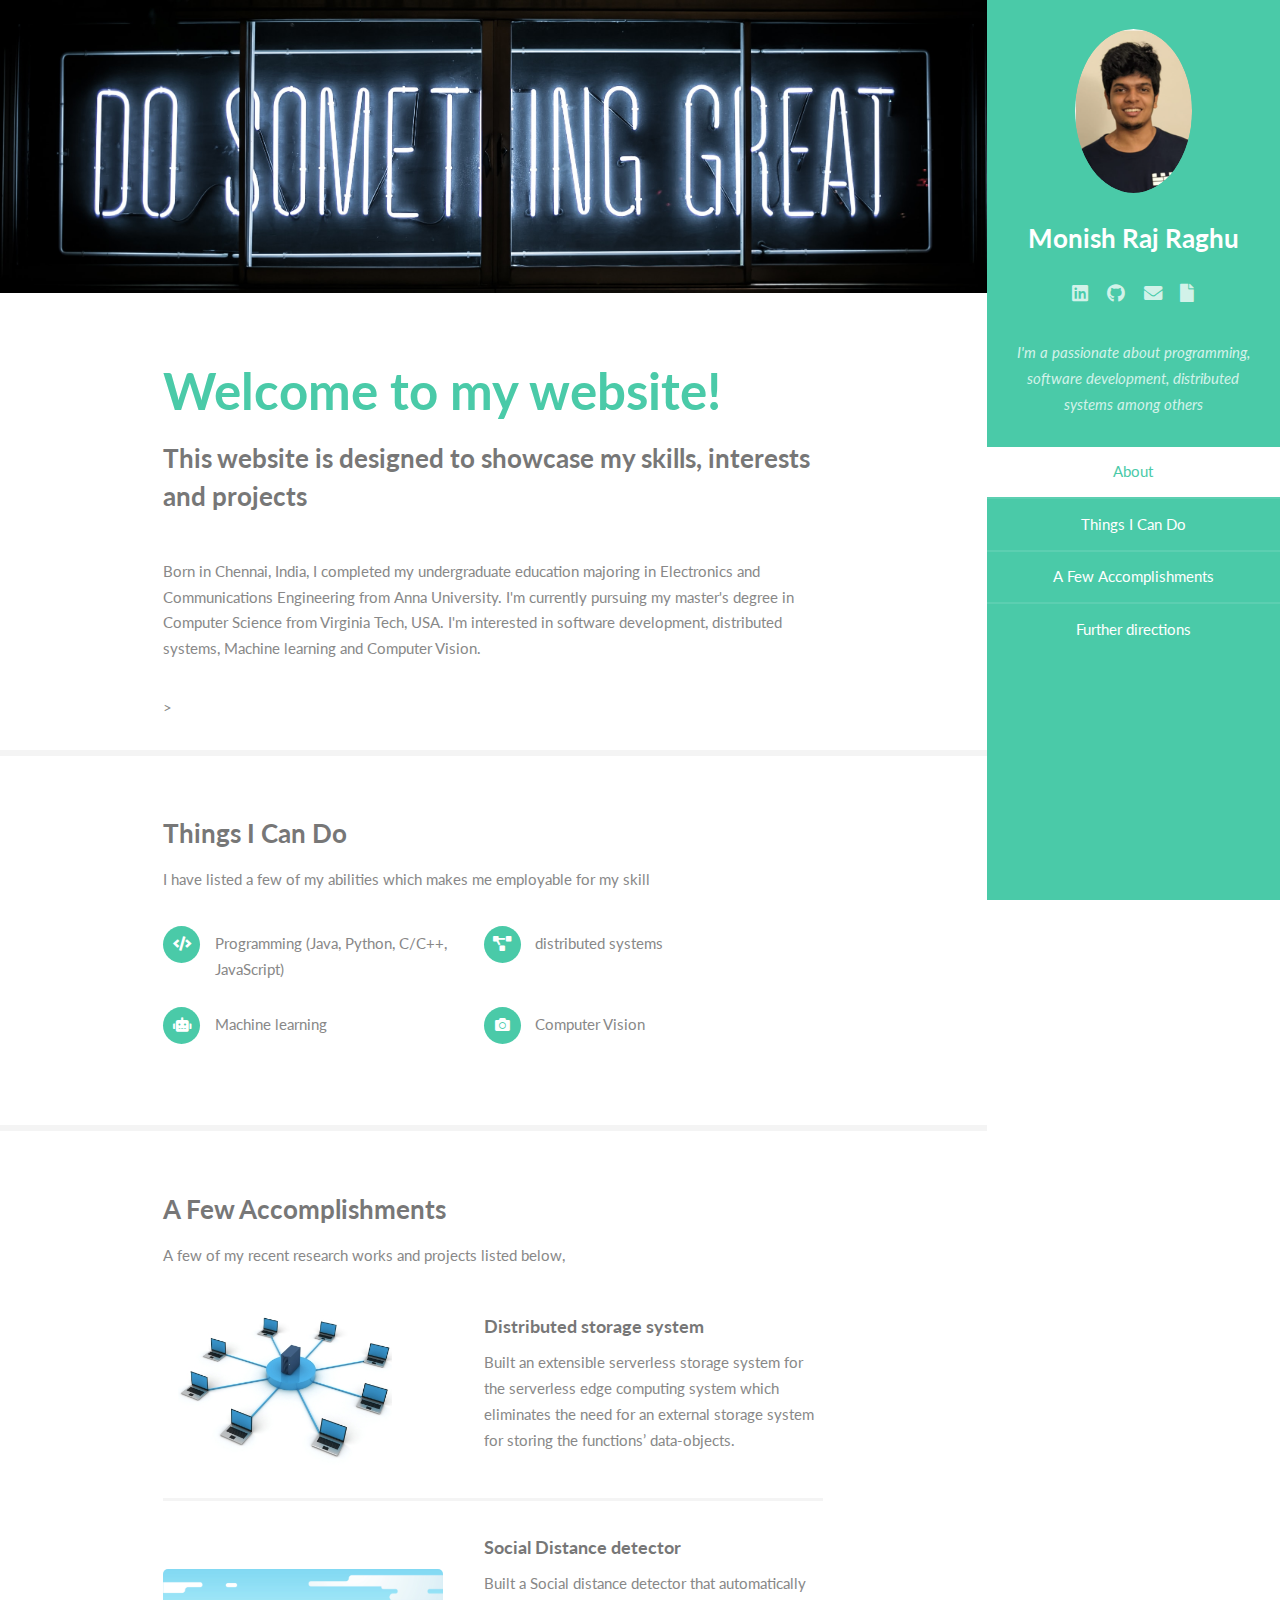
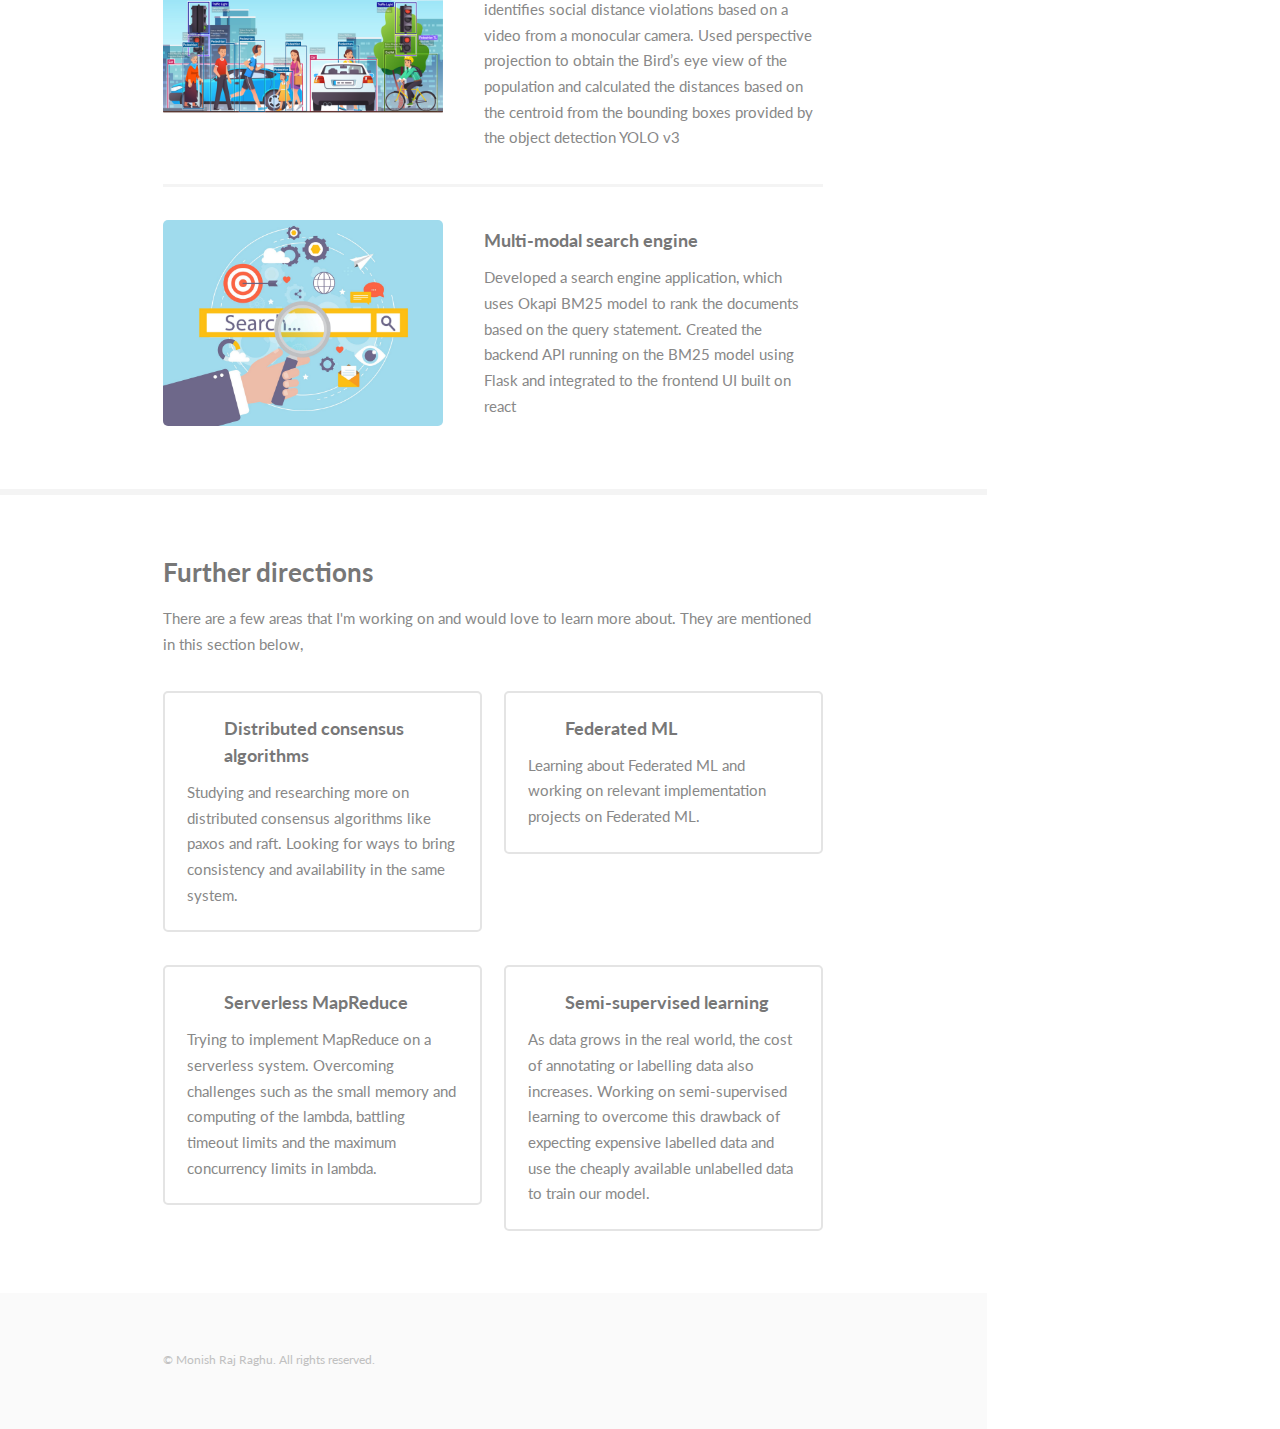
<file: index.html>
<!DOCTYPE HTML>
<!--
	Read Only by HTML5 UP
	html5up.net | @ajlkn
	Free for personal and commercial use under the CCA 3.0 license (html5up.net/license)
-->
<html>
	<head>
		<title>Monish - Personal Website</title>
		<meta charset="utf-8" />
		<meta name="viewport" content="width=device-width, initial-scale=1, user-scalable=no" />
		<link rel="stylesheet" href="assets/css/main.css" />

		<meta name="viewport" content="width=device-width" />
		<title>DisplayPDF</title>
<!--		<link href="https://maxcdn.bootstrapcdn.com/bootstrap/3.3.7/css/bootstrap.min.css" rel="stylesheet"/>-->
		<script src="https://cdnjs.cloudflare.com/ajax/libs/jquery/3.2.1/jquery.min.js"></script>
		<script src="https://maxcdn.bootstrapcdn.com/bootstrap/3.3.7/js/bootstrap.min.js"></script>
	</head>
	<body class="is-preload">

		<!-- Header -->
			<section id="header">
				<header>
					<span class="image avatar"><img src="images/Capture.PNG" alt="" /></span>
					<h1 id="logo"><a href="#">Monish Raj Raghu</a></h1>
					<ul class="icons">
						<li><a href="https://www.linkedin.com/in/mnsh123/" data-toggle = "tooltip" title = "LinkedIn" class="icon brands fa-linkedin"><span class="label">LinkedIn</span></a></li>
						<li><a href="https://github.com/raj1605" data-toggle = "tooltip" title = "Github" class="icon brands fa-github"><span class="label">Github</span></a></li>
						<li><a href=mailto:"monishraj@vt.edu" data-toggle = "tooltip" title = "Email" class="icon solid fa-envelope"><span class="label">Email</span></a></li>
						<li><a href="#" data-toggle = "tooltip" title = "Resume" onclick="window.open('./pages/resume-page.html','name','width=600,height=400')" class="icon solid fa-file" target="_blank"></a></li>
					</ul>
					<p>I'm a passionate about programming, software development, distributed systems among others</p>
				</header>
				<nav id="nav">
					<ul>
						<li><a href="#one" class="active">About</a></li>
						<li><a href="#two">Things I Can Do</a></li>
						<li><a href="#three">A Few Accomplishments</a></li>
						<li><a href="#four">Further directions</a></li>
					</ul>
				</nav>
				<footer>

				</footer>
			</section>

		<!-- Wrapper -->
			<div id="wrapper">

				<!-- Main -->
					<div id="main">

						<!-- One -->
							<section id="one">
								<div class="image main" data-position="center">
									<img src="images/banner.jpg" alt="" />
								</div>
								<div class="container">
									<header class="major">
										<h2>Welcome to my website!</h2>
										<p>This website is designed to showcase my skills, interests and projects</p>
									</header>
									<p>
										Born in Chennai, India, I completed my undergraduate education majoring in Electronics and Communications Engineering from Anna University. I'm currently pursuing my master's degree in Computer Science from Virginia Tech, USA. I'm interested in software development, distributed systems, Machine learning and Computer Vision.
									</p>></div>
							</section>

						<!-- Two -->
							<section id="two">
								<div class="container">
									<h3>Things I Can Do</h3>
									<p>I have listed a few of my abilities which makes me employable for my skill</p>
									<ul class="feature-icons">
										<li class="icon solid fa-code">Programming (Java, Python, C/C++, JavaScript)</li>
										<li class="icon solid fa-project-diagram">distributed systems</li>
										<li class="icon solid fa-robot">Machine learning</li>
										<li class="icon solid fa-camera">Computer Vision</li>
									</ul>
								</div>
							</section>

						<!-- Three -->
							<section id="three">
								<div class="container">
									<h3>A Few Accomplishments</h3>
									<p>A few of my recent research works and projects listed below,</p>
									<div class="features">
										<article>
											<a href="#" class="image"><img src="images/distributed.png" alt="" /></a>
											<div class="inner">
												<h4>Distributed storage system</h4>
												<p>Built an extensible serverless storage system for the serverless edge computing system which eliminates the need for an external storage system for storing the functions’ data-objects.</p>
											</div>
										</article>
										<article>
											<a href="#" class="image"><img src="images/cv.png" alt="" /></a>
											<div class="inner">
												<h4>Social Distance detector</h4>
												<p>Built a Social distance detector that automatically identifies social distance violations based on a video from a
													monocular camera. Used perspective projection to obtain the Bird’s eye view of the population and calculated
													the distances based on the centroid from the bounding boxes provided by the object detection YOLO v3</p>
											</div>
										</article>
										<article>
											<a href="#" class="image"><img src="images/search.jpg" alt="" /></a>
											<div class="inner">
												<h4>Multi-modal search engine</h4>
												<p>Developed a search engine application, which uses Okapi BM25 model to rank the documents based on the
													query statement. Created the backend API running on the BM25 model using Flask and integrated to the
													frontend UI built on react</p>
											</div>
										</article>
									</div>
								</div>
							</section>

						<!-- Four -->
<!--							<section id="four">-->
<!--								<div class="container">-->
<!--									<h3>Further directions</h3>-->
<!--									<p>Integer eu ante ornare amet commetus vestibulum blandit integer in curae ac faucibus integer non. Adipiscing cubilia elementum integer. Integer eu ante ornare amet commetus.</p>-->
<!--									<form method="post" action="#">-->
<!--										<div class="row gtr-uniform">-->
<!--											<div class="col-6 col-12-xsmall"><input type="text" name="name" id="name" placeholder="Name" /></div>-->
<!--											<div class="col-6 col-12-xsmall"><input type="email" name="email" id="email" placeholder="Email" /></div>-->
<!--											<div class="col-12"><input type="text" name="subject" id="subject" placeholder="Subject" /></div>-->
<!--											<div class="col-12"><textarea name="message" id="message" placeholder="Message" rows="6"></textarea></div>-->
<!--											<div class="col-12">-->
<!--												<ul class="actions">-->
<!--													<li><input type="submit" class="primary" value="Send Message" /></li>-->
<!--													<li><input type="reset" value="Reset Form" /></li>-->
<!--												</ul>-->
<!--											</div>-->
<!--										</div>-->
<!--									</form>-->
<!--								</div>-->
<!--							</section>-->
						<section id="four" class="wrapper style1">
							<div class="container">
								<h3>Further directions</h3>
								<p>There are a few areas that I'm working on and would love to learn more about. They are mentioned in this section below,</p>
								<div class="row">
									<section class="col-6 col-12-narrower">
										<div class="box post">
											<a href="#" class="image left">
<!--												<img src="images/pic01.jpg" alt="" />-->
											</a>
											<div class="inner">
												<h4>Distributed consensus algorithms</h4>
												<p>Studying and researching more on distributed consensus algorithms like paxos and raft. Looking for ways to bring consistency and availability in the same system.</p>
											</div>
										</div>
									</section>
									<section class="col-6 col-12-narrower">
										<div class="box post">
											<a href="#" class="image left">
<!--												<img src="images/pic02.jpg" alt="" />-->
											</a>
											<div class="inner">
												<h4>Federated ML</h4>
												<p>Learning about Federated ML and working on relevant implementation projects on Federated ML.</p>
											</div>
										</div>
									</section>
								</div>
								<div class="row">
									<section class="col-6 col-12-narrower">
										<div class="box post">
											<a href="#" class="image left">
<!--												<img src="images/pic03.jpg" alt="" />-->
											</a>
											<div class="inner">
												<h4>Serverless MapReduce</h4>
												<p>Trying to implement MapReduce on a serverless system. Overcoming challenges such as the small memory and computing of the lambda, battling timeout limits and the maximum concurrency limits in lambda.</p>
											</div>
										</div>
									</section>
									<section class="col-6 col-12-narrower">
										<div class="box post">
											<a href="#" class="image left">
<!--												<img src="images/pic04.jpg" alt="" />-->
											</a>
											<div class="inner">
												<h4>Semi-supervised learning</h4>
												<p>As data grows in the real world, the cost of annotating or labelling data also increases. Working on semi-supervised learning to overcome this drawback of expecting expensive labelled data and use the cheaply available unlabelled data to train our model.</p>
											</div>
										</div>
									</section>
								</div>
							</div>
						</section>
						<!-- Five -->
						<!--
							<section id="five">
								<div class="container">
									<h3>Elements</h3>

									<section>
										<h4>Text</h4>
										<p>This is <b>bold</b> and this is <strong>strong</strong>. This is <i>italic</i> and this is <em>emphasized</em>.
										This is <sup>superscript</sup> text and this is <sub>subscript</sub> text.
										This is <u>underlined</u> and this is code: <code>for (;;) { ... }</code>. Finally, <a href="#">this is a link</a>.</p>
										<hr />
										<header>
											<h4>Heading with a Subtitle</h4>
											<p>Lorem ipsum dolor sit amet nullam id egestas urna aliquam</p>
										</header>
										<p>Nunc lacinia ante nunc ac lobortis. Interdum adipiscing gravida odio porttitor sem non mi integer non faucibus ornare mi ut ante amet placerat aliquet. Volutpat eu sed ante lacinia sapien lorem accumsan varius montes viverra nibh in adipiscing blandit tempus accumsan.</p>
										<header>
											<h5>Heading with a Subtitle</h5>
											<p>Lorem ipsum dolor sit amet nullam id egestas urna aliquam</p>
										</header>
										<p>Nunc lacinia ante nunc ac lobortis. Interdum adipiscing gravida odio porttitor sem non mi integer non faucibus ornare mi ut ante amet placerat aliquet. Volutpat eu sed ante lacinia sapien lorem accumsan varius montes viverra nibh in adipiscing blandit tempus accumsan.</p>
										<hr />
										<h2>Heading Level 2</h2>
										<h3>Heading Level 3</h3>
										<h4>Heading Level 4</h4>
										<h5>Heading Level 5</h5>
										<h6>Heading Level 6</h6>
										<hr />
										<h5>Blockquote</h5>
										<blockquote>Fringilla nisl. Donec accumsan interdum nisi, quis tincidunt felis sagittis eget tempus euismod. Vestibulum ante ipsum primis in faucibus vestibulum. Blandit adipiscing eu felis iaculis volutpat ac adipiscing accumsan faucibus. Vestibulum ante ipsum primis in faucibus lorem ipsum dolor sit amet nullam adipiscing eu felis.</blockquote>
										<h5>Preformatted</h5>
										<pre><code>i = 0;

while (!deck.isInOrder()) {
    print 'Iteration ' + i;
    deck.shuffle();
    i++;
}

print 'It took ' + i + ' iterations to sort the deck.';</code></pre>
									</section>

									<section>
										<h4>Lists</h4>
										<div class="row">
											<div class="col-6 col-12-xsmall">
												<h5>Unordered</h5>
												<ul>
													<li>Dolor pulvinar etiam magna etiam.</li>
													<li>Sagittis adipiscing lorem eleifend.</li>
													<li>Felis enim feugiat dolore viverra.</li>
												</ul>
												<h5>Alternate</h5>
												<ul class="alt">
													<li>Dolor pulvinar etiam magna etiam.</li>
													<li>Sagittis adipiscing lorem eleifend.</li>
													<li>Felis enim feugiat dolore viverra.</li>
												</ul>
											</div>
											<div class="col-6 col-12-xsmall">
												<h5>Ordered</h5>
												<ol>
													<li>Dolor pulvinar etiam magna etiam.</li>
													<li>Etiam vel felis at lorem sed viverra.</li>
													<li>Felis enim feugiat dolore viverra.</li>
													<li>Dolor pulvinar etiam magna etiam.</li>
													<li>Etiam vel felis at lorem sed viverra.</li>
													<li>Felis enim feugiat dolore viverra.</li>
												</ol>
												<h5>Icons</h5>
												<ul class="icons">
													<li><a href="#" class="icon brands fa-twitter"><span class="label">Twitter</span></a></li>
													<li><a href="#" class="icon brands fa-facebook-f"><span class="label">Facebook</span></a></li>
													<li><a href="#" class="icon brands fa-instagram"><span class="label">Instagram</span></a></li>
													<li><a href="#" class="icon brands fa-github"><span class="label">Github</span></a></li>
													<li><a href="#" class="icon brands fa-dribbble"><span class="label">Dribbble</span></a></li>
													<li><a href="#" class="icon brands fa-tumblr"><span class="label">Tumblr</span></a></li>
												</ul>
											</div>
										</div>
										<h5>Actions</h5>
										<ul class="actions">
											<li><a href="#" class="button primary">Default</a></li>
											<li><a href="#" class="button">Default</a></li>
											<li><a href="#" class="button alt">Default</a></li>
										</ul>
										<ul class="actions small">
											<li><a href="#" class="button primary small">Small</a></li>
											<li><a href="#" class="button small">Small</a></li>
											<li><a href="#" class="button alt small">Small</a></li>
										</ul>
										<div class="row">
											<div class="col-3 col-6-medium col-12-xsmall">
												<ul class="actions stacked">
													<li><a href="#" class="button primary">Default</a></li>
													<li><a href="#" class="button">Default</a></li>
													<li><a href="#" class="button alt">Default</a></li>
												</ul>
											</div>
											<div class="col-3 col-6 col-12-xsmall">
												<ul class="actions stacked">
													<li><a href="#" class="button primary small">Small</a></li>
													<li><a href="#" class="button small">Small</a></li>
													<li><a href="#" class="button alt small">Small</a></li>
												</ul>
											</div>
											<div class="col-3 col-6-medium col-12-xsmall">
												<ul class="actions stacked">
													<li><a href="#" class="button primary fit">Default</a></li>
													<li><a href="#" class="button fit">Default</a></li>
													<li><a href="#" class="button alt fit">Default</a></li>
												</ul>
											</div>
											<div class="col-3 col-6-medium col-12-xsmall">
												<ul class="actions stacked">
													<li><a href="#" class="button primary small fit">Small</a></li>
													<li><a href="#" class="button small fit">Small</a></li>
													<li><a href="#" class="button alt small fit">Small</a></li>
												</ul>
											</div>
										</div>
									</section>

									<section>
										<h4>Table</h4>
										<h5>Default</h5>
										<div class="table-wrapper">
											<table>
												<thead>
													<tr>
														<th>Name</th>
														<th>Description</th>
														<th>Price</th>
													</tr>
												</thead>
												<tbody>
													<tr>
														<td>Item One</td>
														<td>Ante turpis integer aliquet porttitor.</td>
														<td>29.99</td>
													</tr>
													<tr>
														<td>Item Two</td>
														<td>Vis ac commodo adipiscing arcu aliquet.</td>
														<td>19.99</td>
													</tr>
													<tr>
														<td>Item Three</td>
														<td> Morbi faucibus arcu accumsan lorem.</td>
														<td>29.99</td>
													</tr>
													<tr>
														<td>Item Four</td>
														<td>Vitae integer tempus condimentum.</td>
														<td>19.99</td>
													</tr>
													<tr>
														<td>Item Five</td>
														<td>Ante turpis integer aliquet porttitor.</td>
														<td>29.99</td>
													</tr>
												</tbody>
												<tfoot>
													<tr>
														<td colspan="2"></td>
														<td>100.00</td>
													</tr>
												</tfoot>
											</table>
										</div>

										<h5>Alternate</h5>
										<div class="table-wrapper">
											<table class="alt">
												<thead>
													<tr>
														<th>Name</th>
														<th>Description</th>
														<th>Price</th>
													</tr>
												</thead>
												<tbody>
													<tr>
														<td>Item One</td>
														<td>Ante turpis integer aliquet porttitor.</td>
														<td>29.99</td>
													</tr>
													<tr>
														<td>Item Two</td>
														<td>Vis ac commodo adipiscing arcu aliquet.</td>
														<td>19.99</td>
													</tr>
													<tr>
														<td>Item Three</td>
														<td> Morbi faucibus arcu accumsan lorem.</td>
														<td>29.99</td>
													</tr>
													<tr>
														<td>Item Four</td>
														<td>Vitae integer tempus condimentum.</td>
														<td>19.99</td>
													</tr>
													<tr>
														<td>Item Five</td>
														<td>Ante turpis integer aliquet porttitor.</td>
														<td>29.99</td>
													</tr>
												</tbody>
												<tfoot>
													<tr>
														<td colspan="2"></td>
														<td>100.00</td>
													</tr>
												</tfoot>
											</table>
										</div>
									</section>

									<section>
										<h4>Buttons</h4>
										<ul class="actions">
											<li><a href="#" class="button primary">Primary</a></li>
											<li><a href="#" class="button">Default</a></li>
											<li><a href="#" class="button alt">Alternate</a></li>
										</ul>
										<ul class="actions">
											<li><a href="#" class="button primary large">Large</a></li>
											<li><a href="#" class="button">Default</a></li>
											<li><a href="#" class="button alt small">Small</a></li>
										</ul>
										<ul class="actions fit">
											<li><a href="#" class="button primary fit">Fit</a></li>
											<li><a href="#" class="button fit">Fit</a></li>
											<li><a href="#" class="button alt fit">Fit</a></li>
										</ul>
										<ul class="actions fit small">
											<li><a href="#" class="button primary fit small">Fit + Small</a></li>
											<li><a href="#" class="button fit small">Fit + Small</a></li>
											<li><a href="#" class="button alt fit small">Fit + Small</a></li>
										</ul>
										<ul class="actions">
											<li><a href="#" class="button primary icon solid fa-download">Icon</a></li>
											<li><a href="#" class="button icon solid fa-download">Icon</a></li>
											<li><a href="#" class="button alt icon solid fa-check">Icon</a></li>
										</ul>
										<ul class="actions">
											<li><span class="button primary disabled">Primary</span></li>
											<li><span class="button disabled">Default</span></li>
											<li><span class="button alt disabled">Alternate</span></li>
										</ul>
									</section>

									<section>
										<h4>Form</h4>
										<form method="post" action="#">
											<div class="row gtr-uniform">
												<div class="col-6 col-12-xsmall">
													<input type="text" name="demo-name" id="demo-name" value="" placeholder="Name" />
												</div>
												<div class="col-6 col-12-xsmall">
													<input type="email" name="demo-email" id="demo-email" value="" placeholder="Email" />
												</div>
												<div class="col-12">
													<select name="demo-category" id="demo-category">
														<option value="">- Category -</option>
														<option value="1">Manufacturing</option>
														<option value="1">Shipping</option>
														<option value="1">Administration</option>
														<option value="1">Human Resources</option>
													</select>
												</div>
												<div class="col-4 col-12-medium">
													<input type="radio" id="demo-priority-low" name="demo-priority" checked>
													<label for="demo-priority-low">Low Priority</label>
												</div>
												<div class="col-4 col-12-medium">
													<input type="radio" id="demo-priority-normal" name="demo-priority">
													<label for="demo-priority-normal">Normal Priority</label>
												</div>
												<div class="col-4 col-12-medium">
													<input type="radio" id="demo-priority-high" name="demo-priority">
													<label for="demo-priority-high">High Priority</label>
												</div>
												<div class="col-6 col-12-medium">
													<input type="checkbox" id="demo-copy" name="demo-copy">
													<label for="demo-copy">Email me a copy of this message</label>
												</div>
												<div class="col-6 col-12-medium">
													<input type="checkbox" id="demo-human" name="demo-human" checked>
													<label for="demo-human">I am a human and not a robot</label>
												</div>
												<div class="col-12">
													<textarea name="demo-message" id="demo-message" placeholder="Enter your message" rows="6"></textarea>
												</div>
												<div class="col-12">
													<ul class="actions">
														<li><input type="submit" value="Send Message" /></li>
														<li><input type="reset" value="Reset" class="alt" /></li>
													</ul>
												</div>
											</div>
										</form>
									</section>

									<section>
										<h4>Image</h4>
										<h5>Fit</h5>
										<span class="image fit"><img src="images/banner.jpg" alt="" /></span>
										<div class="box alt">
											<div class="row gtr-50 gtr-uniform">
												<div class="col-4"><span class="image fit"><img src="images/pic01.jpg" alt="" /></span></div>
												<div class="col-4"><span class="image fit"><img src="images/pic02.jpg" alt="" /></span></div>
												<div class="col-4"><span class="image fit"><img src="images/pic03.jpg" alt="" /></span></div>
												<div class="col-4"><span class="image fit"><img src="images/pic02.jpg" alt="" /></span></div>
												<div class="col-4"><span class="image fit"><img src="images/pic03.jpg" alt="" /></span></div>
												<div class="col-4"><span class="image fit"><img src="images/pic01.jpg" alt="" /></span></div>
												<div class="col-4"><span class="image fit"><img src="images/pic03.jpg" alt="" /></span></div>
												<div class="col-4"><span class="image fit"><img src="images/pic01.jpg" alt="" /></span></div>
												<div class="col-4"><span class="image fit"><img src="images/pic02.jpg" alt="" /></span></div>
											</div>
										</div>
										<h5>Left &amp; Right</h5>
										<p><span class="image left"><img src="images/avatar.jpg" alt="" /></span>Fringilla nisl. Donec accumsan interdum nisi, quis tincidunt felis sagittis eget. tempus euismod. Vestibulum ante ipsum primis in faucibus vestibulum. Blandit adipiscing eu felis iaculis volutpat ac adipiscing accumsan eu faucibus. Integer ac pellentesque praesent tincidunt felis sagittis eget. tempus euismod. Vestibulum ante ipsum primis in faucibus vestibulum. Blandit adipiscing eu felis iaculis volutpat ac adipiscing accumsan eu faucibus. Integer ac pellentesque praesent. Donec accumsan interdum nisi, quis tincidunt felis sagittis eget. tempus euismod. Vestibulum ante ipsum primis in faucibus vestibulum. Blandit adipiscing eu felis iaculis volutpat ac adipiscing accumsan eu faucibus. Integer ac pellentesque praesent tincidunt felis sagittis eget. tempus euismod. Vestibulum ante ipsum primis in faucibus vestibulum. Blandit adipiscing eu felis iaculis volutpat ac adipiscing accumsan eu faucibus. Integer ac pellentesque praesent.</p>
										<p><span class="image right"><img src="images/avatar.jpg" alt="" /></span>Fringilla nisl. Donec accumsan interdum nisi, quis tincidunt felis sagittis eget. tempus euismod. Vestibulum ante ipsum primis in faucibus vestibulum. Blandit adipiscing eu felis iaculis volutpat ac adipiscing accumsan eu faucibus. Integer ac pellentesque praesent tincidunt felis sagittis eget. tempus euismod. Vestibulum ante ipsum primis in faucibus vestibulum. Blandit adipiscing eu felis iaculis volutpat ac adipiscing accumsan eu faucibus. Integer ac pellentesque praesent. Donec accumsan interdum nisi, quis tincidunt felis sagittis eget. tempus euismod. Vestibulum ante ipsum primis in faucibus vestibulum. Blandit adipiscing eu felis iaculis volutpat ac adipiscing accumsan eu faucibus. Integer ac pellentesque praesent tincidunt felis sagittis eget. tempus euismod. Vestibulum ante ipsum primis in faucibus vestibulum. Blandit adipiscing eu felis iaculis volutpat ac adipiscing accumsan eu faucibus. Integer ac pellentesque praesent.</p>
									</section>

								</div>
							</section>
						-->

					</div>

				<!-- Footer -->
					<section id="footer">
						<div class="container">
							<ul class="copyright">
								<li>&copy; Monish Raj Raghu. All rights reserved.</li>
							</ul>
						</div>
					</section>

			</div>

		<!-- Scripts -->
			<script src="assets/js/jquery.min.js"></script>
			<script src="assets/js/jquery.scrollex.min.js"></script>
			<script src="assets/js/jquery.scrolly.min.js"></script>
			<script src="assets/js/browser.min.js"></script>
			<script src="assets/js/breakpoints.min.js"></script>
			<script src="assets/js/util.js"></script>
			<script src="assets/js/main.js"></script>

	</body>
</html>
</file>
<file: assets/css/main.css>
@import url("fontawesome-all.min.css");
@import url("https://fonts.googleapis.com/css?family=Lato:400,400italic,700,700italic|Source+Code+Pro:400");

/*
	Read Only by HTML5 UP
	html5up.net | @ajlkn
	Free for personal and commercial use under the CCA 3.0 license (html5up.net/license)
*/

html, body, div, span, applet, object,
iframe, h1, h2, h3, h4, h5, h6, p, blockquote,
pre, a, abbr, acronym, address, big, cite,
code, del, dfn, em, img, ins, kbd, q, s, samp,
small, strike, strong, sub, sup, tt, var, b,
u, i, center, dl, dt, dd, ol, ul, li, fieldset,
form, label, legend, table, caption, tbody,
tfoot, thead, tr, th, td, article, aside,
canvas, details, embed, figure, figcaption,
footer, header, hgroup, menu, nav, output, ruby,
section, summary, time, mark, audio, video {
	margin: 0;
	padding: 0;
	border: 0;
	font-size: 100%;
	font: inherit;
	vertical-align: baseline;}

article, aside, details, figcaption, figure,
footer, header, hgroup, menu, nav, section {
	display: block;}
#logo{
	height: 55px
}
body {
	line-height: 1;
}

ol, ul {
	list-style: none;
}

blockquote, q {
	quotes: none;
}

	blockquote:before, blockquote:after, q:before, q:after {
		content: '';
		content: none;
	}

table {
	border-collapse: collapse;
	border-spacing: 0;
}

body {
	-webkit-text-size-adjust: none;
}

mark {
	background-color: transparent;
	color: inherit;
}

input::-moz-focus-inner {
	border: 0;
	padding: 0;
}

input, select, textarea {
	-moz-appearance: none;
	-webkit-appearance: none;
	-ms-appearance: none;
	appearance: none;
}

/* Basic */

	html {
		box-sizing: border-box;
	}

	*, *:before, *:after {
		box-sizing: inherit;
	}

	body {
		background: #fff;
	}

		body.is-preload *, body.is-preload *:before, body.is-preload *:after {
			-moz-animation: none !important;
			-webkit-animation: none !important;
			-ms-animation: none !important;
			animation: none !important;
			-moz-transition: none !important;
			-webkit-transition: none !important;
			-ms-transition: none !important;
			transition: none !important;
		}

	body, input, select, textarea {
		color: #888;
		font-family: "Lato", sans-serif;
		font-size: 16pt;
		font-weight: 400;
		line-height: 1.75em;
	}

	a {
		-moz-transition: color 0.2s ease-in-out, border-color 0.2s ease-in-out;
		-webkit-transition: color 0.2s ease-in-out, border-color 0.2s ease-in-out;
		-ms-transition: color 0.2s ease-in-out, border-color 0.2s ease-in-out;
		transition: color 0.2s ease-in-out, border-color 0.2s ease-in-out;
		border-bottom: solid 1px #e4e4e4;
		color: inherit;
		text-decoration: none;
	}

		a:hover {
			border-bottom-color: transparent;
			color: #4acaa8 !important;
		}

	strong, b {
		color: #777;
		font-weight: 700;
	}

	em, i {
		font-style: italic;
	}

	p {
		margin: 0 0 2.25em 0;
	}

	h1, h2, h3, h4, h5, h6 {
		color: #777;
		font-weight: 700;
		line-height: 1em;
		margin: 0 0 0.5625em 0;
	}

		h1 a, h2 a, h3 a, h4 a, h5 a, h6 a {
			border: 0;
			color: inherit;
			text-decoration: none;
		}

	h2 {
		font-size: 2em;
		line-height: 1.5em;
	}

	h3 {
		font-size: 1.75em;
		line-height: 1.5em;
	}

	h4 {
		font-size: 1.25em;
		line-height: 1.5em;
	}

	h5 {
		font-size: 0.9em;
		line-height: 1.5em;
	}

	h6 {
		font-size: 0.7em;
		line-height: 1.5em;
	}

	sub {
		font-size: 0.8em;
		position: relative;
		top: 0.5em;
	}

	sup {
		font-size: 0.8em;
		position: relative;
		top: -0.5em;
	}

	hr {
		border: 0;
		border-bottom: solid 2px #f4f4f4;
		margin: 2.25em 0;
	}

		hr.major {
			margin: 3.375em 0;
		}

	blockquote {
		border-left: solid 8px #e4e4e4;
		font-style: italic;
		margin: 0 0 2.25em 0;
		padding: 0.5em 0 0.5em 2em;
	}

	code {
		background: #555;
		border-radius: 5px;
		color: #fff;
		font-family: "Source Code Pro", monospace;
		font-size: 0.9em;
		margin: 0 0.25em;
		padding: 0.25em 0.65em;
	}

	pre {
		font-family: "Source Code Pro", monospace;
		font-size: 0.9em;
		margin: 0 0 2.25em 0;
	}

		pre code {
			-webkit-overflow-scrolling: touch;
			display: block;
			line-height: 1.5em;
			overflow-x: auto;
			padding: 1em 1.5em;
		}

	.align-left {
		text-align: left;
	}

	.align-center {
		text-align: center;
	}

	.align-right {
		text-align: right;
	}

/* Row */

	.row {
		display: flex;
		flex-wrap: wrap;
		box-sizing: border-box;
		align-items: stretch;
	}

		.row > * {
			box-sizing: border-box;
		}

		.row.gtr-uniform > * > :last-child {
			margin-bottom: 0;
		}

		.row.aln-left {
			justify-content: flex-start;
		}

		.row.aln-center {
			justify-content: center;
		}

		.row.aln-right {
			justify-content: flex-end;
		}

		.row.aln-top {
			align-items: flex-start;
		}

		.row.aln-middle {
			align-items: center;
		}

		.row.aln-bottom {
			align-items: flex-end;
		}

		.row > .imp {
			order: -1;
		}

		.row > .col-1 {
			width: 8.33333%;
		}

		.row > .off-1 {
			margin-left: 8.33333%;
		}

		.row > .col-2 {
			width: 16.66667%;
		}

		.row > .off-2 {
			margin-left: 16.66667%;
		}

		.row > .col-3 {
			width: 25%;
		}

		.row > .off-3 {
			margin-left: 25%;
		}

		.row > .col-4 {
			width: 33.33333%;
		}

		.row > .off-4 {
			margin-left: 33.33333%;
		}

		.row > .col-5 {
			width: 41.66667%;
		}

		.row > .off-5 {
			margin-left: 41.66667%;
		}

		.row > .col-6 {
			width: 50%;
		}

		.row > .off-6 {
			margin-left: 50%;
		}

		.row > .col-7 {
			width: 58.33333%;
		}

		.row > .off-7 {
			margin-left: 58.33333%;
		}

		.row > .col-8 {
			width: 66.66667%;
		}

		.row > .off-8 {
			margin-left: 66.66667%;
		}

		.row > .col-9 {
			width: 75%;
		}

		.row > .off-9 {
			margin-left: 75%;
		}

		.row > .col-10 {
			width: 83.33333%;
		}

		.row > .off-10 {
			margin-left: 83.33333%;
		}

		.row > .col-11 {
			width: 91.66667%;
		}

		.row > .off-11 {
			margin-left: 91.66667%;
		}

		.row > .col-12 {
			width: 100%;
		}

		.row > .off-12 {
			margin-left: 100%;
		}

		.row.gtr-0 {
			margin-top: 0;
			margin-left: 0em;
		}

			.row.gtr-0 > * {
				padding: 0 0 0 0em;
			}

			.row.gtr-0.gtr-uniform {
				margin-top: 0em;
			}

				.row.gtr-0.gtr-uniform > * {
					padding-top: 0em;
				}

		.row.gtr-25 {
			margin-top: 0;
			margin-left: -0.5em;
		}

			.row.gtr-25 > * {
				padding: 0 0 0 0.5em;
			}

			.row.gtr-25.gtr-uniform {
				margin-top: -0.5em;
			}

				.row.gtr-25.gtr-uniform > * {
					padding-top: 0.5em;
				}

		.row.gtr-50 {
			margin-top: 0;
			margin-left: -1em;
		}

			.row.gtr-50 > * {
				padding: 0 0 0 1em;
			}

			.row.gtr-50.gtr-uniform {
				margin-top: -1em;
			}

				.row.gtr-50.gtr-uniform > * {
					padding-top: 1em;
				}

		.row {
			margin-top: 0;
			margin-left: -2em;
		}

			.row > * {
				padding: 0 0 0 2em;
			}

			.row.gtr-uniform {
				margin-top: -2em;
			}

				.row.gtr-uniform > * {
					padding-top: 2em;
				}

		.row.gtr-150 {
			margin-top: 0;
			margin-left: -3em;
		}

			.row.gtr-150 > * {
				padding: 0 0 0 3em;
			}

			.row.gtr-150.gtr-uniform {
				margin-top: -3em;
			}

				.row.gtr-150.gtr-uniform > * {
					padding-top: 3em;
				}

		.row.gtr-200 {
			margin-top: 0;
			margin-left: -4em;
		}

			.row.gtr-200 > * {
				padding: 0 0 0 4em;
			}

			.row.gtr-200.gtr-uniform {
				margin-top: -4em;
			}

				.row.gtr-200.gtr-uniform > * {
					padding-top: 4em;
				}

		@media screen and (max-width: 1680px) {

			.row {
				display: flex;
				flex-wrap: wrap;
				box-sizing: border-box;
				align-items: stretch;
			}

				.row > * {
					box-sizing: border-box;
				}

				.row.gtr-uniform > * > :last-child {
					margin-bottom: 0;
				}

				.row.aln-left {
					justify-content: flex-start;
				}

				.row.aln-center {
					justify-content: center;
				}

				.row.aln-right {
					justify-content: flex-end;
				}

				.row.aln-top {
					align-items: flex-start;
				}

				.row.aln-middle {
					align-items: center;
				}

				.row.aln-bottom {
					align-items: flex-end;
				}

				.row > .imp-xlarge {
					order: -1;
				}

				.row > .col-1-xlarge {
					width: 8.33333%;
				}

				.row > .off-1-xlarge {
					margin-left: 8.33333%;
				}

				.row > .col-2-xlarge {
					width: 16.66667%;
				}

				.row > .off-2-xlarge {
					margin-left: 16.66667%;
				}

				.row > .col-3-xlarge {
					width: 25%;
				}

				.row > .off-3-xlarge {
					margin-left: 25%;
				}

				.row > .col-4-xlarge {
					width: 33.33333%;
				}

				.row > .off-4-xlarge {
					margin-left: 33.33333%;
				}

				.row > .col-5-xlarge {
					width: 41.66667%;
				}

				.row > .off-5-xlarge {
					margin-left: 41.66667%;
				}

				.row > .col-6-xlarge {
					width: 50%;
				}

				.row > .off-6-xlarge {
					margin-left: 50%;
				}

				.row > .col-7-xlarge {
					width: 58.33333%;
				}

				.row > .off-7-xlarge {
					margin-left: 58.33333%;
				}

				.row > .col-8-xlarge {
					width: 66.66667%;
				}

				.row > .off-8-xlarge {
					margin-left: 66.66667%;
				}

				.row > .col-9-xlarge {
					width: 75%;
				}

				.row > .off-9-xlarge {
					margin-left: 75%;
				}

				.row > .col-10-xlarge {
					width: 83.33333%;
				}

				.row > .off-10-xlarge {
					margin-left: 83.33333%;
				}

				.row > .col-11-xlarge {
					width: 91.66667%;
				}

				.row > .off-11-xlarge {
					margin-left: 91.66667%;
				}

				.row > .col-12-xlarge {
					width: 100%;
				}

				.row > .off-12-xlarge {
					margin-left: 100%;
				}

				.row.gtr-0 {
					margin-top: 0;
					margin-left: 0em;
				}

					.row.gtr-0 > * {
						padding: 0 0 0 0em;
					}

					.row.gtr-0.gtr-uniform {
						margin-top: 0em;
					}

						.row.gtr-0.gtr-uniform > * {
							padding-top: 0em;
						}

				.row.gtr-25 {
					margin-top: 0;
					margin-left: -0.5em;
				}

					.row.gtr-25 > * {
						padding: 0 0 0 0.5em;
					}

					.row.gtr-25.gtr-uniform {
						margin-top: -0.5em;
					}

						.row.gtr-25.gtr-uniform > * {
							padding-top: 0.5em;
						}

				.row.gtr-50 {
					margin-top: 0;
					margin-left: -1em;
				}

					.row.gtr-50 > * {
						padding: 0 0 0 1em;
					}

					.row.gtr-50.gtr-uniform {
						margin-top: -1em;
					}

						.row.gtr-50.gtr-uniform > * {
							padding-top: 1em;
						}

				.row {
					margin-top: 0;
					margin-left: -2em;
				}

					.row > * {
						padding: 0 0 0 2em;
					}

					.row.gtr-uniform {
						margin-top: -2em;
					}

						.row.gtr-uniform > * {
							padding-top: 2em;
						}

				.row.gtr-150 {
					margin-top: 0;
					margin-left: -3em;
				}

					.row.gtr-150 > * {
						padding: 0 0 0 3em;
					}

					.row.gtr-150.gtr-uniform {
						margin-top: -3em;
					}

						.row.gtr-150.gtr-uniform > * {
							padding-top: 3em;
						}

				.row.gtr-200 {
					margin-top: 0;
					margin-left: -4em;
				}

					.row.gtr-200 > * {
						padding: 0 0 0 4em;
					}

					.row.gtr-200.gtr-uniform {
						margin-top: -4em;
					}

						.row.gtr-200.gtr-uniform > * {
							padding-top: 4em;
						}

		}

		@media screen and (max-width: 1280px) {

			.row {
				display: flex;
				flex-wrap: wrap;
				box-sizing: border-box;
				align-items: stretch;
			}

				.row > * {
					box-sizing: border-box;
				}

				.row.gtr-uniform > * > :last-child {
					margin-bottom: 0;
				}

				.row.aln-left {
					justify-content: flex-start;
				}

				.row.aln-center {
					justify-content: center;
				}

				.row.aln-right {
					justify-content: flex-end;
				}

				.row.aln-top {
					align-items: flex-start;
				}

				.row.aln-middle {
					align-items: center;
				}

				.row.aln-bottom {
					align-items: flex-end;
				}

				.row > .imp-large {
					order: -1;
				}

				.row > .col-1-large {
					width: 8.33333%;
				}

				.row > .off-1-large {
					margin-left: 8.33333%;
				}

				.row > .col-2-large {
					width: 16.66667%;
				}

				.row > .off-2-large {
					margin-left: 16.66667%;
				}

				.row > .col-3-large {
					width: 25%;
				}

				.row > .off-3-large {
					margin-left: 25%;
				}

				.row > .col-4-large {
					width: 33.33333%;
				}

				.row > .off-4-large {
					margin-left: 33.33333%;
				}

				.row > .col-5-large {
					width: 41.66667%;
				}

				.row > .off-5-large {
					margin-left: 41.66667%;
				}

				.row > .col-6-large {
					width: 50%;
				}

				.row > .off-6-large {
					margin-left: 50%;
				}

				.row > .col-7-large {
					width: 58.33333%;
				}

				.row > .off-7-large {
					margin-left: 58.33333%;
				}

				.row > .col-8-large {
					width: 66.66667%;
				}

				.row > .off-8-large {
					margin-left: 66.66667%;
				}

				.row > .col-9-large {
					width: 75%;
				}

				.row > .off-9-large {
					margin-left: 75%;
				}

				.row > .col-10-large {
					width: 83.33333%;
				}

				.row > .off-10-large {
					margin-left: 83.33333%;
				}

				.row > .col-11-large {
					width: 91.66667%;
				}

				.row > .off-11-large {
					margin-left: 91.66667%;
				}

				.row > .col-12-large {
					width: 100%;
				}

				.row > .off-12-large {
					margin-left: 100%;
				}

				.row.gtr-0 {
					margin-top: 0;
					margin-left: 0em;
				}

					.row.gtr-0 > * {
						padding: 0 0 0 0em;
					}

					.row.gtr-0.gtr-uniform {
						margin-top: 0em;
					}

						.row.gtr-0.gtr-uniform > * {
							padding-top: 0em;
						}

				.row.gtr-25 {
					margin-top: 0;
					margin-left: -0.375em;
				}

					.row.gtr-25 > * {
						padding: 0 0 0 0.375em;
					}

					.row.gtr-25.gtr-uniform {
						margin-top: -0.375em;
					}

						.row.gtr-25.gtr-uniform > * {
							padding-top: 0.375em;
						}

				.row.gtr-50 {
					margin-top: 0;
					margin-left: -0.75em;
				}

					.row.gtr-50 > * {
						padding: 0 0 0 0.75em;
					}

					.row.gtr-50.gtr-uniform {
						margin-top: -0.75em;
					}

						.row.gtr-50.gtr-uniform > * {
							padding-top: 0.75em;
						}

				.row {
					margin-top: 0;
					margin-left: -1.5em;
				}

					.row > * {
						padding: 0 0 0 1.5em;
					}

					.row.gtr-uniform {
						margin-top: -1.5em;
					}

						.row.gtr-uniform > * {
							padding-top: 1.5em;
						}

				.row.gtr-150 {
					margin-top: 0;
					margin-left: -2.25em;
				}

					.row.gtr-150 > * {
						padding: 0 0 0 2.25em;
					}

					.row.gtr-150.gtr-uniform {
						margin-top: -2.25em;
					}

						.row.gtr-150.gtr-uniform > * {
							padding-top: 2.25em;
						}

				.row.gtr-200 {
					margin-top: 0;
					margin-left: -3em;
				}

					.row.gtr-200 > * {
						padding: 0 0 0 3em;
					}

					.row.gtr-200.gtr-uniform {
						margin-top: -3em;
					}

						.row.gtr-200.gtr-uniform > * {
							padding-top: 3em;
						}

		}

		@media screen and (max-width: 1024px) {

			.row {
				display: flex;
				flex-wrap: wrap;
				box-sizing: border-box;
				align-items: stretch;
			}

				.row > * {
					box-sizing: border-box;
				}

				.row.gtr-uniform > * > :last-child {
					margin-bottom: 0;
				}

				.row.aln-left {
					justify-content: flex-start;
				}

				.row.aln-center {
					justify-content: center;
				}

				.row.aln-right {
					justify-content: flex-end;
				}

				.row.aln-top {
					align-items: flex-start;
				}

				.row.aln-middle {
					align-items: center;
				}

				.row.aln-bottom {
					align-items: flex-end;
				}

				.row > .imp-medium {
					order: -1;
				}

				.row > .col-1-medium {
					width: 8.33333%;
				}

				.row > .off-1-medium {
					margin-left: 8.33333%;
				}

				.row > .col-2-medium {
					width: 16.66667%;
				}

				.row > .off-2-medium {
					margin-left: 16.66667%;
				}

				.row > .col-3-medium {
					width: 25%;
				}

				.row > .off-3-medium {
					margin-left: 25%;
				}

				.row > .col-4-medium {
					width: 33.33333%;
				}

				.row > .off-4-medium {
					margin-left: 33.33333%;
				}

				.row > .col-5-medium {
					width: 41.66667%;
				}

				.row > .off-5-medium {
					margin-left: 41.66667%;
				}

				.row > .col-6-medium {
					width: 50%;
				}

				.row > .off-6-medium {
					margin-left: 50%;
				}

				.row > .col-7-medium {
					width: 58.33333%;
				}

				.row > .off-7-medium {
					margin-left: 58.33333%;
				}

				.row > .col-8-medium {
					width: 66.66667%;
				}

				.row > .off-8-medium {
					margin-left: 66.66667%;
				}

				.row > .col-9-medium {
					width: 75%;
				}

				.row > .off-9-medium {
					margin-left: 75%;
				}

				.row > .col-10-medium {
					width: 83.33333%;
				}

				.row > .off-10-medium {
					margin-left: 83.33333%;
				}

				.row > .col-11-medium {
					width: 91.66667%;
				}

				.row > .off-11-medium {
					margin-left: 91.66667%;
				}

				.row > .col-12-medium {
					width: 100%;
				}

				.row > .off-12-medium {
					margin-left: 100%;
				}

				.row.gtr-0 {
					margin-top: 0;
					margin-left: 0em;
				}

					.row.gtr-0 > * {
						padding: 0 0 0 0em;
					}

					.row.gtr-0.gtr-uniform {
						margin-top: 0em;
					}

						.row.gtr-0.gtr-uniform > * {
							padding-top: 0em;
						}

				.row.gtr-25 {
					margin-top: 0;
					margin-left: -0.375em;
				}

					.row.gtr-25 > * {
						padding: 0 0 0 0.375em;
					}

					.row.gtr-25.gtr-uniform {
						margin-top: -0.375em;
					}

						.row.gtr-25.gtr-uniform > * {
							padding-top: 0.375em;
						}

				.row.gtr-50 {
					margin-top: 0;
					margin-left: -0.75em;
				}

					.row.gtr-50 > * {
						padding: 0 0 0 0.75em;
					}

					.row.gtr-50.gtr-uniform {
						margin-top: -0.75em;
					}

						.row.gtr-50.gtr-uniform > * {
							padding-top: 0.75em;
						}

				.row {
					margin-top: 0;
					margin-left: -1.5em;
				}

					.row > * {
						padding: 0 0 0 1.5em;
					}

					.row.gtr-uniform {
						margin-top: -1.5em;
					}

						.row.gtr-uniform > * {
							padding-top: 1.5em;
						}

				.row.gtr-150 {
					margin-top: 0;
					margin-left: -2.25em;
				}

					.row.gtr-150 > * {
						padding: 0 0 0 2.25em;
					}

					.row.gtr-150.gtr-uniform {
						margin-top: -2.25em;
					}

						.row.gtr-150.gtr-uniform > * {
							padding-top: 2.25em;
						}

				.row.gtr-200 {
					margin-top: 0;
					margin-left: -3em;
				}

					.row.gtr-200 > * {
						padding: 0 0 0 3em;
					}

					.row.gtr-200.gtr-uniform {
						margin-top: -3em;
					}

						.row.gtr-200.gtr-uniform > * {
							padding-top: 3em;
						}

		}

		@media screen and (max-width: 736px) {

			.row {
				display: flex;
				flex-wrap: wrap;
				box-sizing: border-box;
				align-items: stretch;
			}

				.row > * {
					box-sizing: border-box;
				}

				.row.gtr-uniform > * > :last-child {
					margin-bottom: 0;
				}

				.row.aln-left {
					justify-content: flex-start;
				}

				.row.aln-center {
					justify-content: center;
				}

				.row.aln-right {
					justify-content: flex-end;
				}

				.row.aln-top {
					align-items: flex-start;
				}

				.row.aln-middle {
					align-items: center;
				}

				.row.aln-bottom {
					align-items: flex-end;
				}

				.row > .imp-small {
					order: -1;
				}

				.row > .col-1-small {
					width: 8.33333%;
				}

				.row > .off-1-small {
					margin-left: 8.33333%;
				}

				.row > .col-2-small {
					width: 16.66667%;
				}

				.row > .off-2-small {
					margin-left: 16.66667%;
				}

				.row > .col-3-small {
					width: 25%;
				}

				.row > .off-3-small {
					margin-left: 25%;
				}

				.row > .col-4-small {
					width: 33.33333%;
				}

				.row > .off-4-small {
					margin-left: 33.33333%;
				}

				.row > .col-5-small {
					width: 41.66667%;
				}

				.row > .off-5-small {
					margin-left: 41.66667%;
				}

				.row > .col-6-small {
					width: 50%;
				}

				.row > .off-6-small {
					margin-left: 50%;
				}

				.row > .col-7-small {
					width: 58.33333%;
				}

				.row > .off-7-small {
					margin-left: 58.33333%;
				}

				.row > .col-8-small {
					width: 66.66667%;
				}

				.row > .off-8-small {
					margin-left: 66.66667%;
				}

				.row > .col-9-small {
					width: 75%;
				}

				.row > .off-9-small {
					margin-left: 75%;
				}

				.row > .col-10-small {
					width: 83.33333%;
				}

				.row > .off-10-small {
					margin-left: 83.33333%;
				}

				.row > .col-11-small {
					width: 91.66667%;
				}

				.row > .off-11-small {
					margin-left: 91.66667%;
				}

				.row > .col-12-small {
					width: 100%;
				}

				.row > .off-12-small {
					margin-left: 100%;
				}

				.row.gtr-0 {
					margin-top: 0;
					margin-left: 0em;
				}

					.row.gtr-0 > * {
						padding: 0 0 0 0em;
					}

					.row.gtr-0.gtr-uniform {
						margin-top: 0em;
					}

						.row.gtr-0.gtr-uniform > * {
							padding-top: 0em;
						}

				.row.gtr-25 {
					margin-top: 0;
					margin-left: -0.3125em;
				}

					.row.gtr-25 > * {
						padding: 0 0 0 0.3125em;
					}

					.row.gtr-25.gtr-uniform {
						margin-top: -0.3125em;
					}

						.row.gtr-25.gtr-uniform > * {
							padding-top: 0.3125em;
						}

				.row.gtr-50 {
					margin-top: 0;
					margin-left: -0.625em;
				}

					.row.gtr-50 > * {
						padding: 0 0 0 0.625em;
					}

					.row.gtr-50.gtr-uniform {
						margin-top: -0.625em;
					}

						.row.gtr-50.gtr-uniform > * {
							padding-top: 0.625em;
						}

				.row {
					margin-top: 0;
					margin-left: -1.25em;
				}

					.row > * {
						padding: 0 0 0 1.25em;
					}

					.row.gtr-uniform {
						margin-top: -1.25em;
					}

						.row.gtr-uniform > * {
							padding-top: 1.25em;
						}

				.row.gtr-150 {
					margin-top: 0;
					margin-left: -1.875em;
				}

					.row.gtr-150 > * {
						padding: 0 0 0 1.875em;
					}

					.row.gtr-150.gtr-uniform {
						margin-top: -1.875em;
					}

						.row.gtr-150.gtr-uniform > * {
							padding-top: 1.875em;
						}

				.row.gtr-200 {
					margin-top: 0;
					margin-left: -2.5em;
				}

					.row.gtr-200 > * {
						padding: 0 0 0 2.5em;
					}

					.row.gtr-200.gtr-uniform {
						margin-top: -2.5em;
					}

						.row.gtr-200.gtr-uniform > * {
							padding-top: 2.5em;
						}

		}

		@media screen and (max-width: 480px) {

			.row {
				display: flex;
				flex-wrap: wrap;
				box-sizing: border-box;
				align-items: stretch;
			}

				.row > * {
					box-sizing: border-box;
				}

				.row.gtr-uniform > * > :last-child {
					margin-bottom: 0;
				}

				.row.aln-left {
					justify-content: flex-start;
				}

				.row.aln-center {
					justify-content: center;
				}

				.row.aln-right {
					justify-content: flex-end;
				}

				.row.aln-top {
					align-items: flex-start;
				}

				.row.aln-middle {
					align-items: center;
				}

				.row.aln-bottom {
					align-items: flex-end;
				}

				.row > .imp-xsmall {
					order: -1;
				}

				.row > .col-1-xsmall {
					width: 8.33333%;
				}

				.row > .off-1-xsmall {
					margin-left: 8.33333%;
				}

				.row > .col-2-xsmall {
					width: 16.66667%;
				}

				.row > .off-2-xsmall {
					margin-left: 16.66667%;
				}

				.row > .col-3-xsmall {
					width: 25%;
				}

				.row > .off-3-xsmall {
					margin-left: 25%;
				}

				.row > .col-4-xsmall {
					width: 33.33333%;
				}

				.row > .off-4-xsmall {
					margin-left: 33.33333%;
				}

				.row > .col-5-xsmall {
					width: 41.66667%;
				}

				.row > .off-5-xsmall {
					margin-left: 41.66667%;
				}

				.row > .col-6-xsmall {
					width: 50%;
				}

				.row > .off-6-xsmall {
					margin-left: 50%;
				}

				.row > .col-7-xsmall {
					width: 58.33333%;
				}

				.row > .off-7-xsmall {
					margin-left: 58.33333%;
				}

				.row > .col-8-xsmall {
					width: 66.66667%;
				}

				.row > .off-8-xsmall {
					margin-left: 66.66667%;
				}

				.row > .col-9-xsmall {
					width: 75%;
				}

				.row > .off-9-xsmall {
					margin-left: 75%;
				}

				.row > .col-10-xsmall {
					width: 83.33333%;
				}

				.row > .off-10-xsmall {
					margin-left: 83.33333%;
				}

				.row > .col-11-xsmall {
					width: 91.66667%;
				}

				.row > .off-11-xsmall {
					margin-left: 91.66667%;
				}

				.row > .col-12-xsmall {
					width: 100%;
				}

				.row > .off-12-xsmall {
					margin-left: 100%;
				}

				.row.gtr-0 {
					margin-top: 0;
					margin-left: 0em;
				}

					.row.gtr-0 > * {
						padding: 0 0 0 0em;
					}

					.row.gtr-0.gtr-uniform {
						margin-top: 0em;
					}

						.row.gtr-0.gtr-uniform > * {
							padding-top: 0em;
						}

				.row.gtr-25 {
					margin-top: 0;
					margin-left: -0.3125em;
				}

					.row.gtr-25 > * {
						padding: 0 0 0 0.3125em;
					}

					.row.gtr-25.gtr-uniform {
						margin-top: -0.3125em;
					}

						.row.gtr-25.gtr-uniform > * {
							padding-top: 0.3125em;
						}

				.row.gtr-50 {
					margin-top: 0;
					margin-left: -0.625em;
				}

					.row.gtr-50 > * {
						padding: 0 0 0 0.625em;
					}

					.row.gtr-50.gtr-uniform {
						margin-top: -0.625em;
					}

						.row.gtr-50.gtr-uniform > * {
							padding-top: 0.625em;
						}

				.row {
					margin-top: 0;
					margin-left: -1.25em;
				}

					.row > * {
						padding: 0 0 0 1.25em;
					}

					.row.gtr-uniform {
						margin-top: -1.25em;
					}

						.row.gtr-uniform > * {
							padding-top: 1.25em;
						}

				.row.gtr-150 {
					margin-top: 0;
					margin-left: -1.875em;
				}

					.row.gtr-150 > * {
						padding: 0 0 0 1.875em;
					}

					.row.gtr-150.gtr-uniform {
						margin-top: -1.875em;
					}

						.row.gtr-150.gtr-uniform > * {
							padding-top: 1.875em;
						}

				.row.gtr-200 {
					margin-top: 0;
					margin-left: -2.5em;
				}

					.row.gtr-200 > * {
						padding: 0 0 0 2.5em;
					}

					.row.gtr-200.gtr-uniform {
						margin-top: -2.5em;
					}

						.row.gtr-200.gtr-uniform > * {
							padding-top: 2.5em;
						}

		}

/* Container */

	.container {
		margin: 0 auto;
		max-width: calc(100% - 4.5em);
		width: 45em;
	}

		.container.xsmall {
			width: 11.25em;
		}

		.container.small {
			width: 22.5em;
		}

		.container.medium {
			width: 33.75em;
		}

		.container.large {
			width: 56.25em;
		}

		.container.xlarge {
			width: 67.5em;
		}

		.container.max {
			width: 100%;
		}

		@media screen and (max-width: 1024px) {

			.container {
				width: 100% !important;
			}

		}

		@media screen and (max-width: 480px) {

			.container {
				max-width: calc(100% - 3.375em);
			}

		}

/* Section/Article */

	section.special, article.special {
		text-align: center;
	}

	header p {
		color: #aaa;
		position: relative;
		margin: 0 0 1.6875em 0;
	}

	header h2 + p {
		font-size: 1.25em;
		margin-top: -0.5em;
		line-height: 1.5em;
	}

	header h3 + p {
		font-size: 1.1em;
		margin-top: -0.35em;
		line-height: 1.5em;
	}

	header h4 + p,
	header h5 + p,
	header h6 + p {
		font-size: 0.9em;
		margin-top: -0.25em;
		line-height: 1.5em;
	}

	header.major h2 {
		color: #4acaa8;
		font-size: 3.5em;
	}

		header.major h2 + p {
			color: #777;
			font-size: 1.75em;
			font-weight: 700;
			margin-top: -0.75em;
		}

/* Form */

	form {
		margin: 0 0 2.25em 0;
	}

	label {
		color: #777;
		display: block;
		font-size: 0.9em;
		font-weight: 700;
		margin: 0 0 1.125em 0;
	}

	input::-moz-focus-inner {
		border: 0;
		padding: 0;
	}

	input[type="text"],
	input[type="password"],
	input[type="email"],
	select,
	textarea {
		-moz-appearance: none;
		-webkit-appearance: none;
		-ms-appearance: none;
		appearance: none;
		border-radius: 5px;
		border: none;
		border: solid 2px #e4e4e4;
		color: inherit;
		display: block;
		outline: 0;
		padding: 0 1em;
		text-decoration: none;
		width: 100%;
	}

		input[type="text"]:invalid,
		input[type="password"]:invalid,
		input[type="email"]:invalid,
		select:invalid,
		textarea:invalid {
			box-shadow: none;
		}

		input[type="text"]:focus,
		input[type="password"]:focus,
		input[type="email"]:focus,
		select:focus,
		textarea:focus {
			border-color: #4acaa8;
		}

	select {
		background-image: url("data:image/svg+xml;charset=utf8,%3Csvg xmlns='http://www.w3.org/2000/svg' width='40' height='40' preserveAspectRatio='none' viewBox='0 0 40 40'%3E%3Cpath d='M9.4,12.3l10.4,10.4l10.4-10.4c0.2-0.2,0.5-0.4,0.9-0.4c0.3,0,0.6,0.1,0.9,0.4l3.3,3.3c0.2,0.2,0.4,0.5,0.4,0.9 c0,0.4-0.1,0.6-0.4,0.9L20.7,31.9c-0.2,0.2-0.5,0.4-0.9,0.4c-0.3,0-0.6-0.1-0.9-0.4L4.3,17.3c-0.2-0.2-0.4-0.5-0.4-0.9 c0-0.4,0.1-0.6,0.4-0.9l3.3-3.3c0.2-0.2,0.5-0.4,0.9-0.4S9.1,12.1,9.4,12.3z' fill='%23e4e4e4' /%3E%3C/svg%3E");
		background-size: 1.25em;
		background-repeat: no-repeat;
		background-position: calc(100% - 1em) center;
		height: 2.75em;
		padding-right: 2.75em;
		text-overflow: ellipsis;
	}

		select option {
			color: #777;
			background: #fff;
		}

		select:focus::-ms-value {
			background-color: transparent;
		}

		select::-ms-expand {
			display: none;
		}

	input[type="text"],
	input[type="password"],
	input[type="email"],
	select {
		height: 2.75em;
	}

	textarea {
		padding: 0.75em 1em;
	}

	input[type="checkbox"],
	input[type="radio"] {
		-moz-appearance: none;
		-webkit-appearance: none;
		-ms-appearance: none;
		appearance: none;
		display: block;
		float: left;
		margin-right: -2em;
		opacity: 0;
		width: 1em;
		z-index: -1;
	}

		input[type="checkbox"] + label,
		input[type="radio"] + label {
			text-decoration: none;
			color: #888;
			cursor: pointer;
			display: inline-block;
			font-size: 1em;
			font-weight: 400;
			padding-left: 2.4em;
			padding-right: 0.75em;
			position: relative;
		}

			input[type="checkbox"] + label:before,
			input[type="radio"] + label:before {
				-moz-osx-font-smoothing: grayscale;
				-webkit-font-smoothing: antialiased;
				display: inline-block;
				font-style: normal;
				font-variant: normal;
				text-rendering: auto;
				line-height: 1;
				text-transform: none !important;
				font-family: 'Font Awesome 5 Free';
				font-weight: 900;
			}

			input[type="checkbox"] + label:before,
			input[type="radio"] + label:before {
				background: #fafafa;
				border-radius: 5px;
				border: solid 2px #e4e4e4;
				content: '';
				display: inline-block;
				font-size: 0.8em;
				height: 2.0625em;
				left: 0;
				line-height: 2.0625em;
				position: absolute;
				text-align: center;
				top: 0;
				width: 2.0625em;
			}

		input[type="checkbox"]:checked + label:before,
		input[type="radio"]:checked + label:before {
			background: #989898;
			border-color: #989898;
			color: #ffffff;
			content: '\f00c';
		}

		input[type="checkbox"]:focus + label:before,
		input[type="radio"]:focus + label:before {
			border-color: #4acaa8;
		}

	input[type="checkbox"] + label:before {
		border-radius: 5px;
	}

	input[type="radio"] + label:before {
		border-radius: 100%;
	}

	::-webkit-input-placeholder {
		color: #aaa !important;
		font-style: italic;
		opacity: 1.0;
	}

	:-moz-placeholder {
		color: #aaa !important;
		font-style: italic;
		opacity: 1.0;
	}

	::-moz-placeholder {
		color: #aaa !important;
		font-style: italic;
		opacity: 1.0;
	}

	:-ms-input-placeholder {
		color: #aaa !important;
		font-style: italic;
		opacity: 1.0;
	}

/* Box */

	.box {
		border-radius: 5px;
		border: solid 2px #e4e4e4;
		margin-bottom: 2.25em;
		padding: 1.5em;
	}

		.box > :last-child,
		.box > :last-child > :last-child,
		.box > :last-child > :last-child > :last-child {
			margin-bottom: 0;
		}

		.box.alt {
			border: 0;
			border-radius: 0;
			padding: 0;
		}

/* Icon */

	.icon {
		text-decoration: none;
		border-bottom: none;
		position: relative;
	}

		.icon:before {
			-moz-osx-font-smoothing: grayscale;
			-webkit-font-smoothing: antialiased;
			display: inline-block;
			font-style: normal;
			font-variant: normal;
			text-rendering: auto;
			line-height: 1;
			text-transform: none !important;
			font-family: 'Font Awesome 5 Free';
			font-weight: 400;
		}

		.icon > .label {
			display: none;
		}

		.icon:before {
			line-height: inherit;
		}

		.icon.solid:before {
			font-weight: 900;
		}

		.icon.brands:before {
			font-family: 'Font Awesome 5 Brands';
		}

/* Image */

	.image {
		border-radius: 5px;
		border: 0;
		display: inline-block;
		position: relative;
	}

		.image[data-position] img {
			-moz-object-fit: cover;
			-webkit-object-fit: cover;
			-ms-object-fit: cover;
			object-fit: cover;
			display: block;
			position: absolute;
			top: 0;
			left: 0;
			width: 100%;
			height: 100%;
		}

		.image[data-position="top left"] img {
			-moz-object-position: top left;
			-webkit-object-position: top left;
			-ms-object-position: top left;
			object-position: top left;
		}

		.image[data-position="top"] img {
			-moz-object-position: top;
			-webkit-object-position: top;
			-ms-object-position: top;
			object-position: top;
		}

		.image[data-position="top right"] img {
			-moz-object-position: top right;
			-webkit-object-position: top right;
			-ms-object-position: top right;
			object-position: top right;
		}

		.image[data-position="right"] img {
			-moz-object-position: right;
			-webkit-object-position: right;
			-ms-object-position: right;
			object-position: right;
		}

		.image[data-position="bottom right"] img {
			-moz-object-position: bottom right;
			-webkit-object-position: bottom right;
			-ms-object-position: bottom right;
			object-position: bottom right;
		}

		.image[data-position="bottom"] img {
			-moz-object-position: bottom;
			-webkit-object-position: bottom;
			-ms-object-position: bottom;
			object-position: bottom;
		}

		.image[data-position="bottom left"] img {
			-moz-object-position: bottom left;
			-webkit-object-position: bottom left;
			-ms-object-position: bottom left;
			object-position: bottom left;
		}

		.image[data-position="left"] img {
			-moz-object-position: left;
			-webkit-object-position: left;
			-ms-object-position: left;
			object-position: left;
		}

		.image[data-position="center"] img {
			-moz-object-position: center;
			-webkit-object-position: center;
			-ms-object-position: center;
			object-position: center;
		}

		.image[data-position="25% 25%"] img {
			-moz-object-position: 25% 25%;
			-webkit-object-position: 25% 25%;
			-ms-object-position: 25% 25%;
			object-position: 25% 25%;
		}

		.image[data-position="75% 25%"] img {
			-moz-object-position: 75% 25%;
			-webkit-object-position: 75% 25%;
			-ms-object-position: 75% 25%;
			object-position: 75% 25%;
		}

		.image[data-position="75% 75%"] img {
			-moz-object-position: 75% 75%;
			-webkit-object-position: 75% 75%;
			-ms-object-position: 75% 75%;
			object-position: 75% 75%;
		}

		.image[data-position="25% 75%"] img {
			-moz-object-position: 25% 75%;
			-webkit-object-position: 25% 75%;
			-ms-object-position: 25% 75%;
			object-position: 25% 75%;
		}

		.image img {
			border-radius: 5px;
			display: block;
		}

		.image.left {
			float: left;
			margin: 0 2.5em 2em 0;
			top: 0.25em;
		}

		.image.right {
			float: right;
			margin: 0 0 2em 2.5em;
			top: 0.25em;
		}

		.image.fit {
			display: block;
			margin: 0 0 2.25em 0;
			width: 100%;
		}

			.image.fit img {
				display: block;
				width: 100%;
			}

		.image.avatar {
			border-radius: 100%;
			overflow: hidden;
		}

			.image.avatar img {
				border-radius: 100%;
				display: block;
				width: 100%;
			}

		.image.main {
			display: block;
			height: 20em;
			border-radius: 0;
		}

			.image.main img {
				border-radius: 0;
			}

/* List */

	ol {
		list-style: decimal;
		margin: 0 0 2.25em 0;
		padding-left: 1.25em;
	}

		ol li {
			padding-left: 0.25em;
		}

	ul {
		list-style: disc;
		margin: 0 0 2.25em 0;
		padding-left: 1em;
	}

		ul li {
			padding-left: 0.5em;
		}

		ul.alt {
			list-style: none;
			padding-left: 0;
		}

			ul.alt li {
				border-top: solid 2px #f4f4f4;
				padding: 0.5em 0;
			}

				ul.alt li:first-child {
					border-top: 0;
					padding-top: 0;
				}

	dl {
		margin: 0 0 2.25em 0;
	}

/* Actions */

	ul.actions {
		display: -moz-flex;
		display: -webkit-flex;
		display: -ms-flex;
		display: flex;
		cursor: default;
		list-style: none;
		margin-left: -1.125em;
		padding-left: 0;
	}

		ul.actions li {
			padding: 0 0 0 1.125em;
			vertical-align: middle;
		}

		ul.actions.special {
			-moz-justify-content: center;
			-webkit-justify-content: center;
			-ms-justify-content: center;
			justify-content: center;
			width: 100%;
			margin-left: 0;
		}

			ul.actions.special li:first-child {
				padding-left: 0;
			}

		ul.actions.stacked {
			-moz-flex-direction: column;
			-webkit-flex-direction: column;
			-ms-flex-direction: column;
			flex-direction: column;
			margin-left: 0;
		}

			ul.actions.stacked li {
				padding: 1.125em 0 0 0;
			}

				ul.actions.stacked li:first-child {
					padding-top: 0;
				}

		ul.actions.fit {
			width: calc(100% + 1.125em);
		}

			ul.actions.fit li {
				-moz-flex-grow: 1;
				-webkit-flex-grow: 1;
				-ms-flex-grow: 1;
				flex-grow: 1;
				-moz-flex-shrink: 1;
				-webkit-flex-shrink: 1;
				-ms-flex-shrink: 1;
				flex-shrink: 1;
				width: 100%;
			}

				ul.actions.fit li > * {
					width: 100%;
				}

			ul.actions.fit.stacked {
				width: 100%;
			}

		@media screen and (max-width: 480px) {

			ul.actions:not(.fixed) {
				-moz-flex-direction: column;
				-webkit-flex-direction: column;
				-ms-flex-direction: column;
				flex-direction: column;
				margin-left: 0;
				width: 100% !important;
			}

				ul.actions:not(.fixed) li {
					-moz-flex-grow: 1;
					-webkit-flex-grow: 1;
					-ms-flex-grow: 1;
					flex-grow: 1;
					-moz-flex-shrink: 1;
					-webkit-flex-shrink: 1;
					-ms-flex-shrink: 1;
					flex-shrink: 1;
					padding: 1.125em 0 0 0;
					text-align: center;
					width: 100%;
				}

					ul.actions:not(.fixed) li > * {
						width: 100%;
					}

					ul.actions:not(.fixed) li:first-child {
						padding-top: 0;
					}

					ul.actions:not(.fixed) li input[type="submit"],
					ul.actions:not(.fixed) li input[type="reset"],
					ul.actions:not(.fixed) li input[type="button"],
					ul.actions:not(.fixed) li button,
					ul.actions:not(.fixed) li .button {
						width: 100%;
					}

						ul.actions:not(.fixed) li input[type="submit"].icon:before,
						ul.actions:not(.fixed) li input[type="reset"].icon:before,
						ul.actions:not(.fixed) li input[type="button"].icon:before,
						ul.actions:not(.fixed) li button.icon:before,
						ul.actions:not(.fixed) li .button.icon:before {
							margin-left: -0.5rem;
						}

		}

/* Feature Icons */

	ul.feature-icons {
		list-style: none;
		padding-left: 0;
	}

		ul.feature-icons li {
			text-decoration: none;
			display: inline-block;
			margin: 0 0 1.6875em 0;
			padding: 0.35em 0 0 3.5em;
			position: relative;
			vertical-align: top;
			width: 48%;
		}

			ul.feature-icons li:before {
				-moz-osx-font-smoothing: grayscale;
				-webkit-font-smoothing: antialiased;
				display: inline-block;
				font-style: normal;
				font-variant: normal;
				text-rendering: auto;
				line-height: 1;
				text-transform: none !important;
				font-family: 'Font Awesome 5 Free';
				font-weight: 400;
			}

			ul.feature-icons li:before {
				background: #4acaa8;
				border-radius: 100%;
				color: #ffffff;
				display: block;
				height: 2.5em;
				left: 0;
				line-height: 2.5em;
				position: absolute;
				text-align: center;
				top: 0;
				width: 2.5em;
			}

/* Icons */

	ul.icons {
		cursor: default;
		list-style: none;
		padding-left: 0;
	}

		ul.icons li {
			display: inline-block;
			padding: 0 1em 0 0;
		}

			ul.icons li:last-child {
				padding-right: 0 !important;
			}

			ul.icons li .icon:before {
				font-size: 1.25em;
			}

/* Table */

	.table-wrapper {
		-webkit-overflow-scrolling: touch;
		overflow-x: auto;
	}

	table {
		margin: 0 0 2.25em 0;
		width: 100%;
	}

		table tbody tr {
			border: solid 2px #f4f4f4;
			border-left: 0;
			border-right: 0;
		}

			table tbody tr:nth-child(2n + 1) {
				background-color: #fafafa;
			}

		table td {
			padding: 0.75em 0.75em;
		}

		table th {
			color: #777;
			font-size: 0.9em;
			font-weight: 700;
			padding: 0 0.75em 0.75em 0.75em;
			text-align: left;
		}

		table thead {
			border-bottom: solid 4px #e4e4e4;
		}

		table tfoot {
			border-top: solid 4px #e4e4e4;
		}

		table.alt {
			border-collapse: separate;
		}

			table.alt tbody tr td {
				border: solid 2px #e4e4e4;
				border-left-width: 0;
				border-top-width: 0;
			}

				table.alt tbody tr td:first-child {
					border-left-width: 2px;
				}

			table.alt tbody tr:first-child td {
				border-top-width: 2px;
			}

			table.alt thead {
				border-bottom: 0;
			}

			table.alt tfoot {
				border-top: 0;
			}

/* Button */

	input[type="submit"],
	input[type="reset"],
	input[type="button"],
	.button {
		-moz-appearance: none;
		-webkit-appearance: none;
		-ms-appearance: none;
		appearance: none;
		-moz-transition: background-color 0.2s ease-in-out, color 0.2s ease-in-out;
		-webkit-transition: background-color 0.2s ease-in-out, color 0.2s ease-in-out;
		-ms-transition: background-color 0.2s ease-in-out, color 0.2s ease-in-out;
		transition: background-color 0.2s ease-in-out, color 0.2s ease-in-out;
		background-color: #989898;
		border-radius: 5px;
		border: 0;
		color: #ffffff !important;
		cursor: pointer;
		display: inline-block;
		font-weight: 700;
		height: 2.75em;
		line-height: 2.75em;
		padding: 0 1.5em;
		text-align: center;
		text-decoration: none;
		white-space: nowrap;
	}

		input[type="submit"]:hover,
		input[type="reset"]:hover,
		input[type="button"]:hover,
		.button:hover {
			background-color: #a5a5a5;
			color: #ffffff !important;
		}

		input[type="submit"]:active,
		input[type="reset"]:active,
		input[type="button"]:active,
		.button:active {
			background-color: #8b8b8b;
		}

		input[type="submit"].icon,
		input[type="reset"].icon,
		input[type="button"].icon,
		.button.icon {
			padding-left: 1.35em;
		}

			input[type="submit"].icon:before,
			input[type="reset"].icon:before,
			input[type="button"].icon:before,
			.button.icon:before {
				margin-right: 0.5em;
			}

		input[type="submit"].fit,
		input[type="reset"].fit,
		input[type="button"].fit,
		.button.fit {
			width: 100%;
		}

		input[type="submit"].small,
		input[type="reset"].small,
		input[type="button"].small,
		.button.small {
			font-size: 0.8em;
		}

		input[type="submit"].large,
		input[type="reset"].large,
		input[type="button"].large,
		.button.large {
			font-size: 1.35em;
		}

		input[type="submit"].alt,
		input[type="reset"].alt,
		input[type="button"].alt,
		.button.alt {
			background-color: transparent;
			box-shadow: inset 0 0 0 2px #e4e4e4;
			color: #777 !important;
		}

			input[type="submit"].alt:hover,
			input[type="reset"].alt:hover,
			input[type="button"].alt:hover,
			.button.alt:hover {
				background-color: #f4f4f4;
				color: #777 !important;
			}

			input[type="submit"].alt:active,
			input[type="reset"].alt:active,
			input[type="button"].alt:active,
			.button.alt:active {
				background-color: #eaeaea;
			}

			input[type="submit"].alt.icon:before,
			input[type="reset"].alt.icon:before,
			input[type="button"].alt.icon:before,
			.button.alt.icon:before {
				color: #aaa;
			}

		input[type="submit"].primary,
		input[type="reset"].primary,
		input[type="button"].primary,
		.button.primary {
			background-color: #4acaa8;
			color: #ffffff !important;
		}

			input[type="submit"].primary:hover,
			input[type="reset"].primary:hover,
			input[type="button"].primary:hover,
			.button.primary:hover {
				background-color: #5ed0b1;
			}

			input[type="submit"].primary:active,
			input[type="reset"].primary:active,
			input[type="button"].primary:active,
			.button.primary:active {
				background-color: #39c29d;
			}

		input[type="submit"].disabled, input[type="submit"]:disabled,
		input[type="reset"].disabled,
		input[type="reset"]:disabled,
		input[type="button"].disabled,
		input[type="button"]:disabled,
		.button.disabled,
		.button:disabled {
			background-color: #888 !important;
			box-shadow: inset 0 -0.15em 0 0 rgba(0, 0, 0, 0.15);
			color: #fff !important;
			cursor: default;
			opacity: 0.25;
		}

/* Features */

	.features article {
		border-top: solid 3px #f4f4f4;
		margin-bottom: 2.25em;
		padding-top: 2.25em;
	}

		.features article:first-child {
			border-top: 0;
			padding-top: 0;
		}

		.features article .image {
			display: inline-block;
			padding-right: 2.5em;
			vertical-align: middle;
			width: 48%;
		}

			.features article .image img {
				display: block;
				width: 100%;
			}

		.features article .inner {
			display: inline-block;
			vertical-align: middle;
			width: 50%;
		}

			.features article .inner > :last-child {
				margin-bottom: 0;
			}

/* Header */

	#header {
		display: -moz-flex;
		display: -webkit-flex;
		display: -ms-flex;
		display: flex;
		-moz-flex-direction: column;
		-webkit-flex-direction: column;
		-ms-flex-direction: column;
		flex-direction: column;
		-moz-justify-content: space-between;
		-webkit-justify-content: space-between;
		-ms-justify-content: space-between;
		justify-content: space-between;
		background: #4acaa8;
		color: #d2f2e9;
		height: 100%;
		overflow-y: auto;
		position: fixed;
		text-align: center;
		top: 0;
		width: 23em;
		right: 0;
	}

		#header h1, #header h2, #header h3, #header h4, #header h5, #header h6 {
			color: #ffffff;
		}

			#header h1 a, #header h2 a, #header h3 a, #header h4 a, #header h5 a, #header h6 a {
				color: #ffffff;
			}

		#header header p {
			color: #b7eadc;
		}

		#header a {
			color: #d2f2e9;
		}

			#header a:hover {
				color: #ffffff !important;
			}

		#header > header {
			-moz-flex-shrink: 0;
			-webkit-flex-shrink: 0;
			-ms-flex-shrink: 0;
			flex-shrink: 0;
			padding: 3em;
		}

			#header > header .avatar {
				display: block;
				margin: 0 auto 2.25em auto;
				width: 8em;
			}

			#header > header h1 {
				font-size: 1.75em;
				margin: 0;
			}

			#header > header p {
				color: #d2f2e9;
				font-style: italic;
				margin: 1em 0 0 0;
			}

		#header > footer {
			-moz-flex-shrink: 0;
			-webkit-flex-shrink: 0;
			-ms-flex-shrink: 0;
			flex-shrink: 0;
			bottom: 0;
			left: 0;
			padding: 2em;
			width: 100%;
		}

			#header > footer .icons {
				margin: 0;
			}

				#header > footer .icons li a {
					color: #b7eadc;
				}

		#header > nav {
			-moz-flex-grow: 1;
			-webkit-flex-grow: 1;
			-ms-flex-grow: 1;
			flex-grow: 1;
		}

			#header > nav ul {
				list-style: none;
				margin: 0;
				padding: 0;
			}

				#header > nav ul li {
					border-top: solid 2px #5ccfb1;
					display: block;
					padding: 0;
				}

					#header > nav ul li a {
						-moz-transition: none;
						-webkit-transition: none;
						-ms-transition: none;
						transition: none;
						border: 0;
						color: #ffffff !important;
						display: block;
						padding: 0.85em 0;
						text-decoration: none;
					}

						#header > nav ul li a.active {
							background: #fff;
							color: #4acaa8 !important;
						}

					#header > nav ul li:first-child {
						border-top: 0;
					}

/* Wrapper */

	#wrapper {
		background: #fff;
		padding-right: 23em;
	}

/* Main */

	#main > section {
		border-top: solid 6px #f4f4f4;
	}

		#main > section > .container {
			padding: 6em 0 4em 0;
		}

		#main > section:first-child {
			border-top: 0;
		}

/* Footer */

	#footer {
		background: #fafafa;
		border-top: 0;
		color: #c0c0c0;
		overflow: hidden;
		padding: 4em 0 2em 0;
	}

		#footer .copyright {
			line-height: 1em;
			list-style: none;
			padding: 0;
		}

			#footer .copyright li {
				border-left: solid 1px #d4d4d4;
				display: inline-block;
				font-size: 0.8em;
				margin-left: 1em;
				padding-left: 1em;
			}

				#footer .copyright li:first-child {
					border-left: 0;
					margin-left: 0;
					padding-left: 0;
				}

				#footer .copyright li a {
					color: inherit;
				}

/* XLarge */

	@media screen and (max-width: 1680px) {

		/* Basic */

			body, input, select, textarea {
				font-size: 13pt;
			}

		/* Header */

			#header {
				width: 21em;
			}

				#header > header {
					padding: 2em;
				}

				#header > footer {
					padding: 1.5em;
				}

		/* Wrapper */

			#wrapper {
				padding-right: 21em;
			}

		/* Main */

			#main > section > .container {
				padding: 4em 0 2em 0;
			}

	}

/* Large */

	@media screen and (max-width: 1280px) {

		/* Basic */

			body, input, select, textarea {
				font-size: 11pt;
			}

		/* Header */

			#header {
				width: 20em;
			}

		/* Wrapper */

			#wrapper {
				padding-right: 20em;
			}

	}

/* Medium */

	#titleBar {
		display: none;
	}

	@media screen and (max-width: 1024px) {

		/* Basic */

			html, body {
				overflow-x: hidden;
			}

			body, input, select, textarea {
				font-size: 12pt;
			}

		/* Image */

			.image.left, .image.right {
				max-width: 40%;
			}

				.image.left img, .image.right img {
					width: 100%;
				}

			.image.main {
				height: 20em;
			}

		/* Header */

			#header {
				-moz-backface-visibility: hidden;
				-webkit-backface-visibility: hidden;
				-ms-backface-visibility: hidden;
				backface-visibility: hidden;
				-moz-transition: -moz-transform 0.5s ease;
				-webkit-transition: -webkit-transform 0.5s ease;
				-ms-transition: -ms-transform 0.5s ease;
				transition: transform 0.5s ease;
				display: block;
				height: 100%;
				overflow-y: auto;
				position: fixed;
				top: 0;
				width: 23em;
				z-index: 10002;
				-moz-transform: translateX(23em);
				-webkit-transform: translateX(23em);
				-ms-transform: translateX(23em);
				transform: translateX(23em);
				right: 0;
			}

				#header > footer {
					bottom: auto;
					left: auto;
					margin: 0.5em 0 0 0;
					position: relative;
					right: auto;
					top: auto;
				}

		/* Wrapper */

			#wrapper {
				-moz-backface-visibility: hidden;
				-webkit-backface-visibility: hidden;
				-ms-backface-visibility: hidden;
				backface-visibility: hidden;
				-moz-transition: -moz-transform 0.5s ease;
				-webkit-transition: -webkit-transform 0.5s ease;
				-ms-transition: -ms-transform 0.5s ease;
				transition: transform 0.5s ease;
				padding: 44px 0 1px 0;
			}

		/* Header Panel */

			#titleBar {
				-moz-backface-visibility: hidden;
				-webkit-backface-visibility: hidden;
				-ms-backface-visibility: hidden;
				backface-visibility: hidden;
				-moz-transition: -moz-transform 0.5s ease;
				-webkit-transition: -webkit-transform 0.5s ease;
				-ms-transition: -ms-transform 0.5s ease;
				transition: transform 0.5s ease;
				display: block;
				height: 44px;
				left: 0;
				position: fixed;
				top: 0;
				width: 100%;
				z-index: 10001;
				background: #222;
				color: #fff;
				min-width: 320px;
			}

				#titleBar .title {
					color: #fff;
					display: block;
					font-weight: 700;
					height: 44px;
					line-height: 44px;
					padding: 0 1em;
					width: 100%;
					text-align: left;
				}

					#titleBar .title a {
						border: 0;
						text-decoration: none;
					}

				#titleBar .toggle {
					text-decoration: none;
					height: 4em;
					position: absolute;
					top: 0;
					width: 6em;
					border: 0;
					outline: 0;
					right: 0;
				}

					#titleBar .toggle:before {
						-moz-osx-font-smoothing: grayscale;
						-webkit-font-smoothing: antialiased;
						display: inline-block;
						font-style: normal;
						font-variant: normal;
						text-rendering: auto;
						line-height: 1;
						text-transform: none !important;
						font-family: 'Font Awesome 5 Free';
						font-weight: 900;
					}

					#titleBar .toggle:before {
						background: #4acaa8;
						color: #ffffff;
						content: '\f0c9';
						display: block;
						font-size: 18px;
						height: 44px;
						line-height: 44px;
						position: absolute;
						text-align: center;
						top: 0;
						width: 64px;
						right: 0;
					}

			body.header-visible #wrapper, body.header-visible #titleBar {
				-moz-transform: translateX(-23em);
				-webkit-transform: translateX(-23em);
				-ms-transform: translateX(-23em);
				transform: translateX(-23em);
			}

			body.header-visible #header {
				-moz-transform: translateX(0);
				-webkit-transform: translateX(0);
				-ms-transform: translateX(0);
				transform: translateX(0);
			}

	}

/* Small */

	@media screen and (max-width: 736px) {

		/* Basic */

			body, input, select, textarea {
				font-size: 12pt;
			}

			h1 br, h2 br, h3 br, h4 br, h5 br, h6 br {
				display: none;
			}

			h2 {
				font-size: 1.75em;
			}

			h3 {
				font-size: 1.5em;
			}

			h4 {
				font-size: 1em;
			}

		/* Image */

			.image.left {
				margin: 0 1.5em 1em 0;
			}

			.image.right {
				margin: 0 0 1em 1.5em;
			}

			.image.main {
				height: 12em;
			}

		/* Section/Article */

			header br {
				display: none;
			}

			header.major h2 {
				font-size: 2.5em;
			}

				header.major h2 + p {
					font-size: 1.5em;
				}

		/* Features */

			.features article .image {
				display: block;
				margin: 0 0 2.25em 0;
				padding-right: 0;
				width: 100%;
			}

			.features article .inner {
				display: block;
				width: 100%;
			}

		/* Header */

			#header {
				width: 17em;
				-moz-transform: translateX(17em);
				-webkit-transform: translateX(17em);
				-ms-transform: translateX(17em);
				transform: translateX(17em);
				right: 0;
			}

				#header > header {
					padding: 2em;
				}

					#header > header .avatar {
						margin: 0 auto 1.6875em auto;
						width: 6em;
					}

					#header > header h1 {
						font-size: 1.5em;
					}

					#header > header p {
						margin: 1em 0 0 0;
					}

				#header > footer {
					padding: 1.5em;
				}

		/* Main */

			#main > section > .container {
				padding: 2em 0 0 0;
			}

		/* Footer */

			#footer {
				text-align: center;
			}

				#footer .copyright li {
					border-left: 0;
					display: block;
					line-height: 1.75em;
					margin: 0.75em 0 0 0;
					padding-left: 0;
				}

					#footer .copyright li:first-child {
						margin-top: 0;
					}

		/* Header Panel */

			#titleBar .toggle {
				height: 4em;
				width: 6em;
			}

				#titleBar .toggle:before {
					font-size: 14px;
					width: 44px;
				}

			body.header-visible #wrapper, body.header-visible #titleBar {
				-moz-transform: translateX(-17em);
				-webkit-transform: translateX(-17em);
				-ms-transform: translateX(-17em);
				transform: translateX(-17em);
			}

	}

/* XSmall */

	@media screen and (max-width: 480px) {

		/* Basic */

			html, body {
				min-width: 320px;
			}

			body, input, select, textarea {
				font-size: 12pt;
			}

		/* List */

			ul.actions {
				margin: 0 0 2.25em 0;
			}

				ul.actions li {
					display: block;
					padding: 1.125em 0 0 0;
					text-align: center;
					width: 100%;
				}

					ul.actions li:first-child {
						padding-top: 0;
					}

					ul.actions li > * {
						width: 100%;
						margin: 0 !important;
					}

						ul.actions li > *.icon:before {
							margin-left: -2em;
						}

				ul.actions.small li {
					padding: 0.5625em 0 0 0;
				}

					ul.actions.small li:first-child {
						padding-top: 0;
					}

			ul.feature-icons li {
				display: block;
				width: 100%;
			}

		/* Button */

			input[type="submit"],
			input[type="reset"],
			input[type="button"],
			.button {
				padding: 0;
			}

	}

ul.contact {
	list-style: none;
	padding-left: 0;
	cursor: default;
}

ul.contact li {
	-moz-transition: top .15s ease-in-out;
	-webkit-transition: top .15s ease-in-out;
	-ms-transition: top .15s ease-in-out;
	transition: top .15s ease-in-out;
	position: relative;
	display: inline-block;
	margin: 0 0.25em 0 0.25em;
	top: 0;
	padding-left: 0;
}

ul.contact li a {
	-moz-transition: background-color .2s ease-in-out;
	-webkit-transition: background-color .2s ease-in-out;
	-ms-transition: background-color .2s ease-in-out;
	transition: background-color .2s ease-in-out;
	display: block;
	position: relative;
	width: 48px;
	height: 48px;
	border-radius: 6px;
	outline: 0;
	background: #c1cac5;
	text-align: center;
}

ul.contact li a:before {
	color: #f2f5f3;
	font-size: 32px;
	line-height: 48px;
}

ul.contact li:hover {
	top: -5px;
}

ul.contact li:hover a.fa-linkedin {
	background-color: #3C5A98;
}

ul.contact li:hover a.fa-twitter {
	background-color: #2DAAE4;
}

ul.contact li:hover a.fa-dribbble {
	background-color: #C4376B;
}

ul.contact li:hover a.fa-linkedin {
	background-color: #006599;
}

ul.contact li:hover a.fa-instagram {
	background-color: #2E5E86;
}

ul.contact li:hover a.fa-envelope {
	background-color: #DA2713;
}

ul.contact li:active {
	top: 0;
}
</file>
